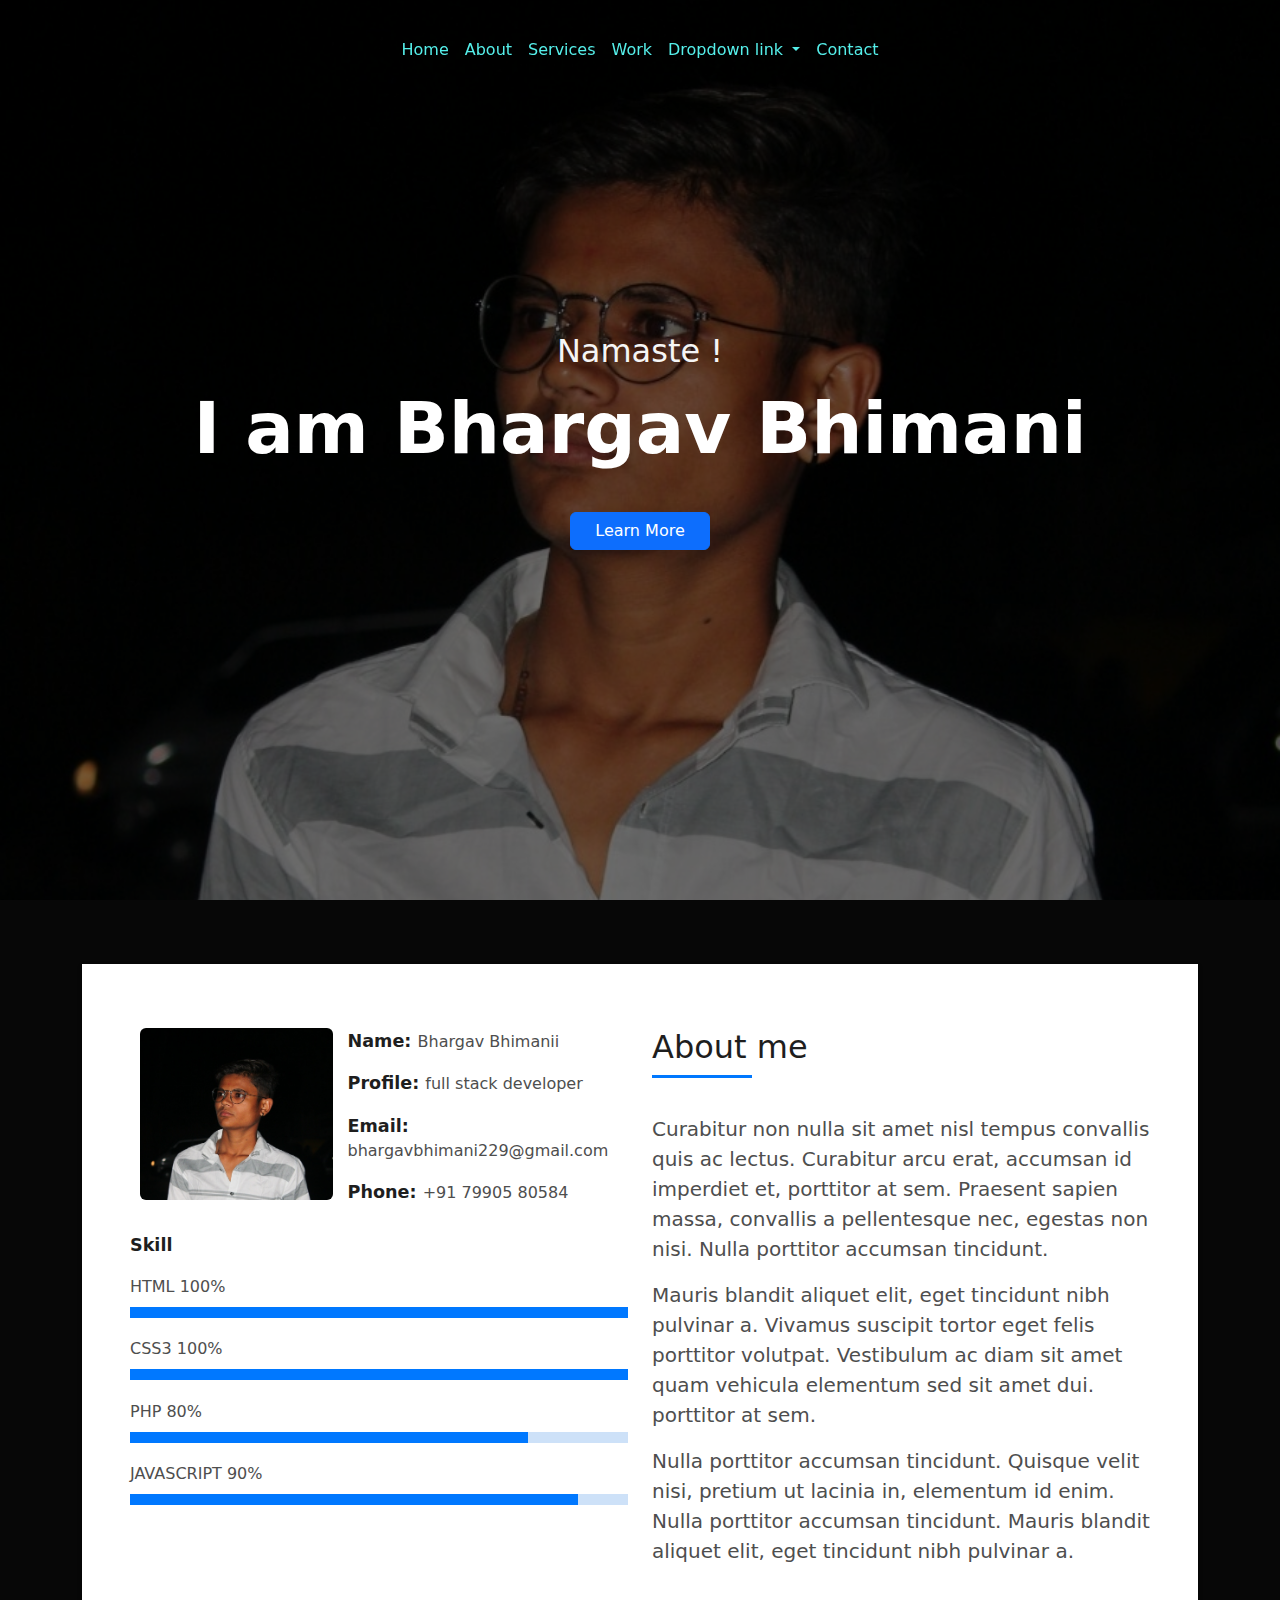
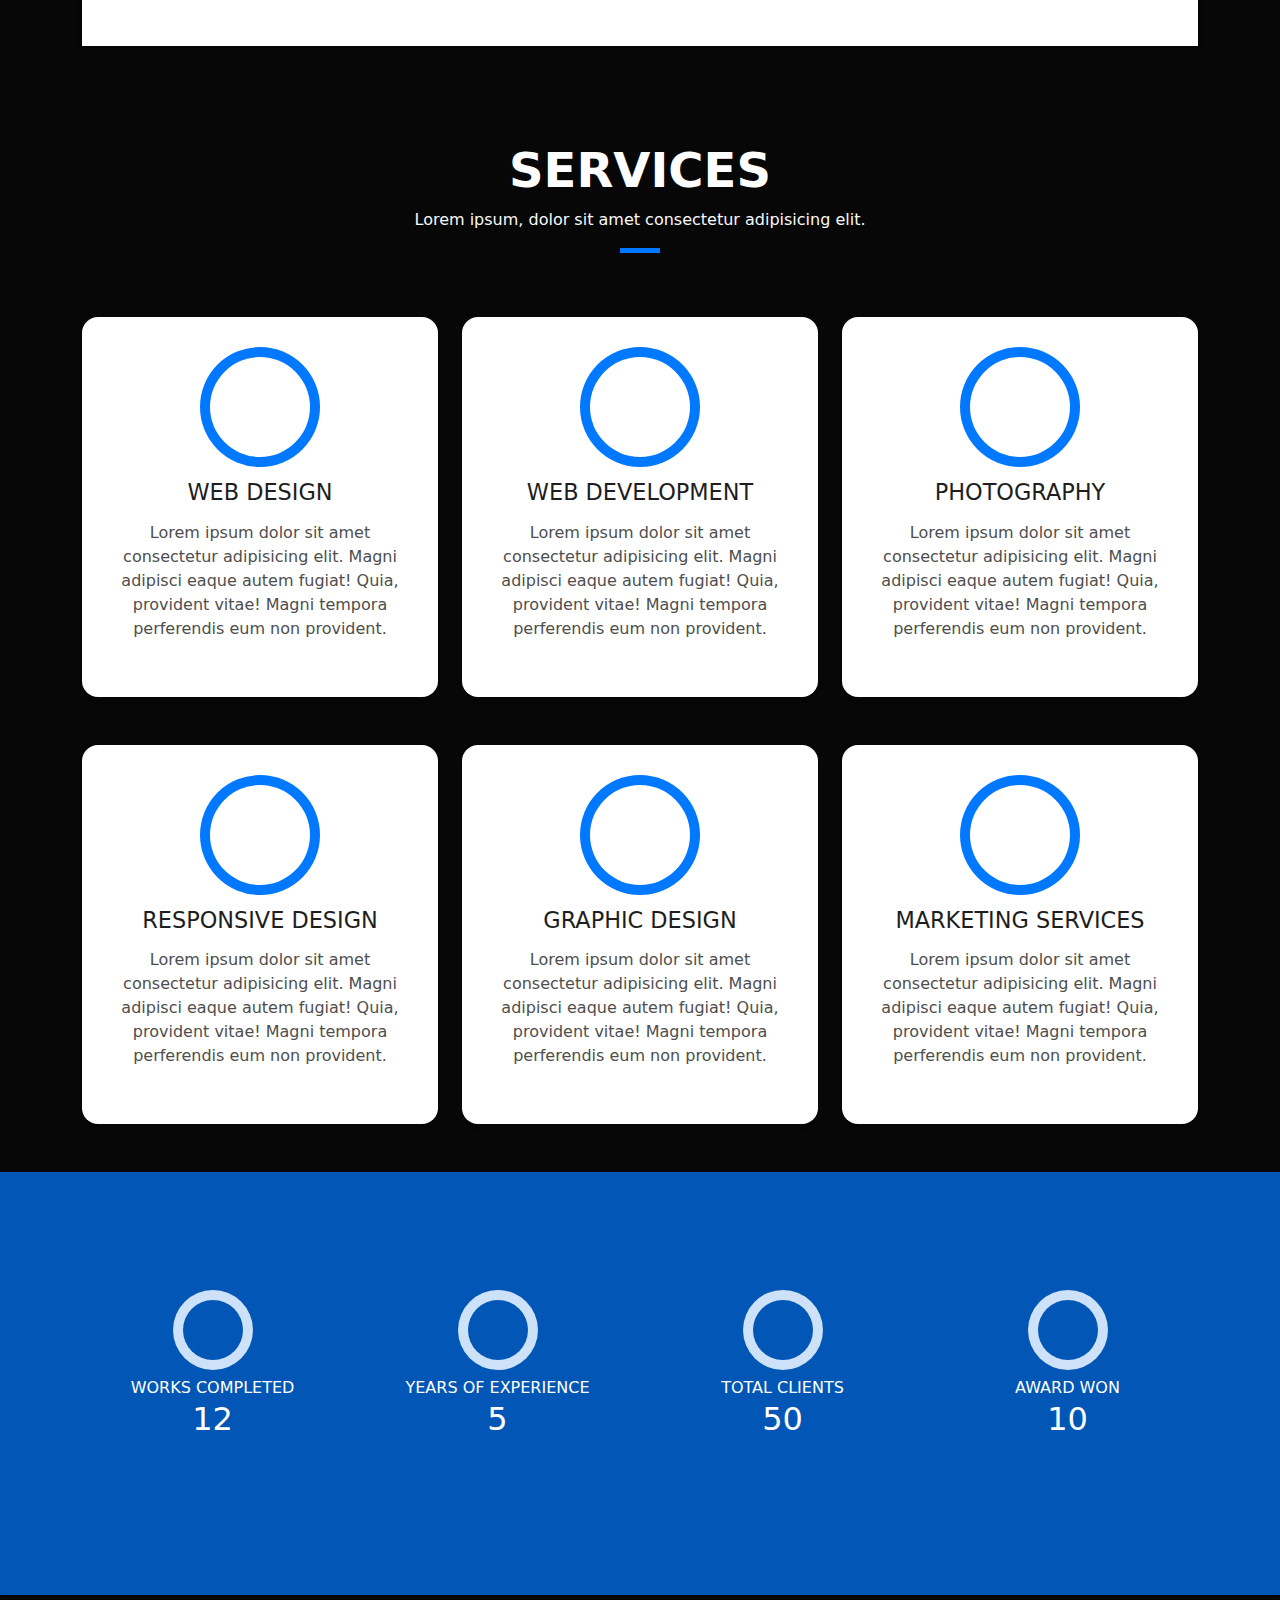
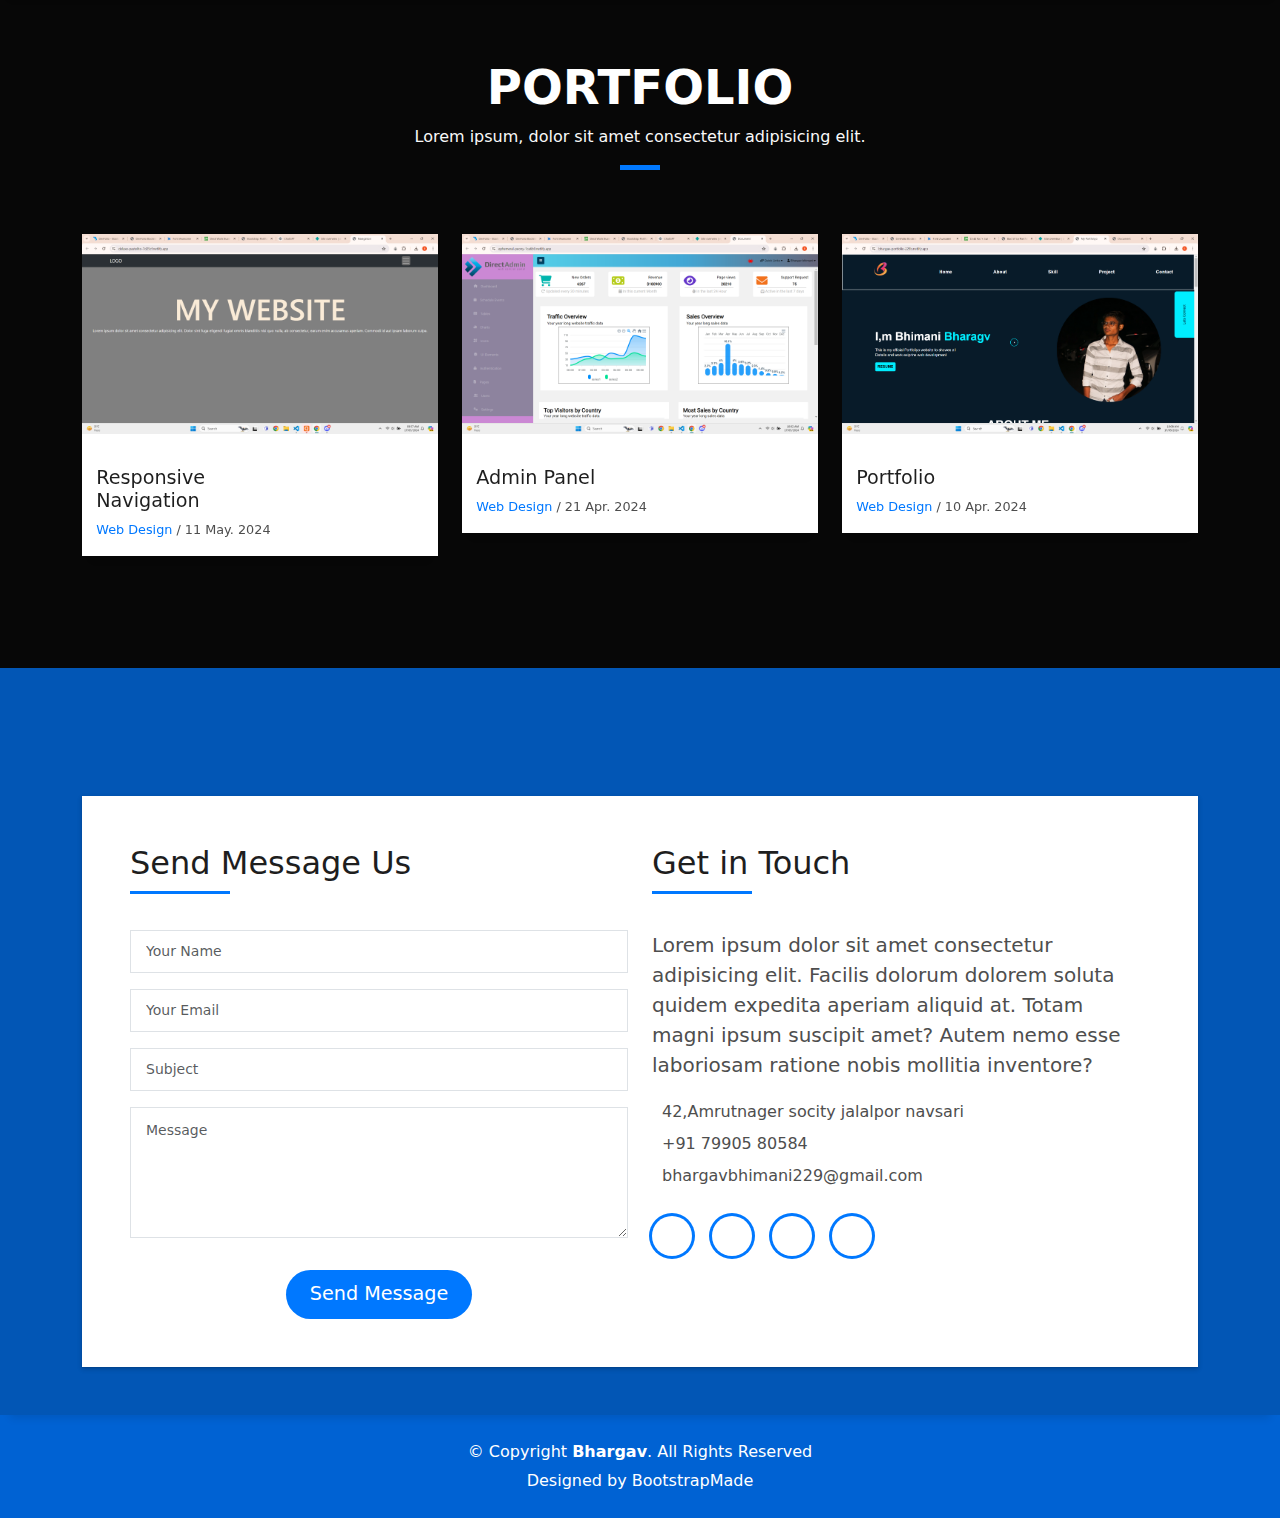
<file: demo/index.html>
<!doctype html>
<html lang="en">
  <head>
    <meta charset="utf-8">
    <meta name="viewport" content="width=device-width, initial-scale=1">
    <title>Bootstrap Portfolio </title>
    <link href="https://cdn.jsdelivr.net/npm/bootstrap@5.3.3/dist/css/bootstrap.min.css" rel="stylesheet" integrity="sha384-QWTKZyjpPEjISv5WaRU9OFeRpok6YctnYmDr5pNlyT2bRjXh0JMhjY6hW+ALEwIH" crossorigin="anonymous">
    <link rel="stylesheet" href="https://cdnjs.cloudflare.com/ajax/libs/font-awesome/6.5.2/css/all.min.css" integrity="sha512-SnH5WK+bZxgPHs44uWIX+LLJAJ9/2PkPKZ5QiAj6Ta86w+fsb2TkcmfRyVX3pBnMFcV7oQPJkl9QevSCWr3W6A==" crossorigin="anonymous" referrerpolicy="no-referrer" />
    <link rel="stylesheet" src="dist/css/jquery.animatedheadline.css">
    <link rel="stylesheet" href="./style.css">
  </head>
  <body>

      <!-- ======= Header ======= -->
  <header id="header" class="fixed-top">
    <!-- <nav class="navbar navbar-expand-lg bg-body-tertiary" id="gamete">
      <div class="container-fluid">
        <a class="navbar-brand" href="#">BHARGAV</a>
        <button class="navbar-toggler" type="button" data-bs-toggle="collapse" data-bs-target="#navbarSupportedContent" aria-controls="navbarSupportedContent" aria-expanded="false" aria-label="Toggle navigation">
          <span class="navbar-toggler-icon"></span>
        </button>
        <div class="collapse navbar-collapse z-3" id="navbarSupportedContent">
          <ul class="navbar-nav mb-2 mb-lg-0 ms-auto">
            <li class="nav-item">
              <a class="nav-link active" aria-current="page" href="#hero">Home</a>
            </li>
            <li class="nav-item">
              <a class="nav-link" href="#about">About</a>

            </li>
            <li class="nav-item">
              <a class="nav-link" href="#services">Services</a>
            </li>

            <li class="nav-item">
              <a class="nav-link" href="#work">Work</a>
            </li>

            <li class="nav-item">
              <a class="nav-link" href="#contact">Contact</a>
            </li>
            <li class="nav-item dropdown">
              <a class="nav-link dropdown-toggle" href="#" role="button" data-bs-toggle="dropdown" aria-expanded="false">
                Dropdown
              </a>
             
              <ul class="dropdown-menu">
                <li><a class="dropdown-item" href="#">Action</a></li>
                <li><a class="dropdown-item" href="#">Another action</a></li>
                <li><hr class="dropdown-divider"></li>
                <li><a class="dropdown-item" href="#">Something else here</a></li>
              </ul>
            </li>
            <li class="nav-item">
              <a class="nav-link disabled" aria-disabled="true">Disabled</a>
            </li>
          </ul>
          
        </div>
      </div>
    </nav> -->
  
    <nav id="nav" class="navbar navbar-expand-lg bg-body-tertiary justify-content-center">
      <div class="container-fluid">
        <!-- <a class="navbar-brand" href="#">Navbar</a> -->
        <button class="navbar-toggler" id="iconhem"  type="button" data-bs-toggle="collapse" data-bs-target="#navbarNavDropdown" aria-controls="navbarNavDropdown" aria-expanded="false" aria-label="Toggle navigation">
          <span class="navbar-toggler-icon" ></span>
        </button>
        <div class="collapse navbar-collapse justify-content-center" id="navbarNavDropdown">
          <ul class="navbar-nav ">
            <li class="nav-item">
              <a class="nav-link active" aria-current="page" href="#hero" id="fontcolor">Home</a>
            </li>
            <li class="nav-item">
              <a class="nav-link" id="fontcolor" href="#about">About</a>
            </li>
            <li class="nav-item">
              <a class="nav-link"  id="fontcolor" href="#services">Services</a>
            </li>
            <li class="nav-item">
              <a class="nav-link" id="fontcolor" href="#work">Work</a>
            </li>
            <li class="nav-item dropdown">
              <a class="nav-link dropdown-toggle" id="fontcolor" href="#hero" role="button" data-bs-toggle="dropdown" aria-expanded="false">
                Dropdown link
              </a>
              <ul class="dropdown-menu">
                <li><a class="dropdown-item" href="#hero">Drop Down1</a></li>
                <li><a class="dropdown-item" href="#hero">Drop Down2</a></li>
                <li><a class="dropdown-item" href="#hero">Drop Down3</a></li>
                <li><a class="dropdown-item" href="#hero">Drop Down4</a></li>
              </ul>
            </li>
            <li class="nav-item">
              <a class="nav-link" id="fontcolor" href="#contact">Contact</a>
            </li>
          </ul>
        </div>
      </div>
    </nav>
 
  </header>
  




   <!-- ======= Hero Section ======= -->
   <div id="hero" class="hero route bg-image" style="background-image: url(./20211108044225_IMG_8168.JPG)">
    <div class="overlay-itro"></div>
    <div class="hero-content display-table">
      <div class="table-cell">
        <div class="container">
          <p class="display-6 color-d">Namaste !</p>
          <h1 class="hero-title mb-4">I am Bhargav Bhimani</h1>
         
          <p class="hero-subtitle"><span class="typed" data-typed-items="Designer, Developer, Freelancer, Photographer"></span></p>
         
              <p class="pt-3"><a class="btn btn-primary btn js-scroll px-4" href="#about" role="button">Learn More</a></p>
            </div>
          </div>
        </div>
      </div>
      


   <!-- ======= About Section ======= -->
   <section id="about" class="about-mf sect-pt4 route">
    <div class="container">
      <div class="row">
        <div class="col-sm-12">
          <div class="box-shadow-full">
            <div class="row">
              <div class="col-md-6">
                <div class="row">
                  <div class="col-sm-6 col-md-5">
                    <div class="about-img">
                      <img src="./20211108044225_IMG_8168.JPG" class="img-fluid rounded b-shadow-a" alt="">
                    </div>
                  </div>
                  <div class="col-sm-6 col-md-7">
                    <div class="about-info">
                      <p><span class="title-s">Name: </span> <span>Bhargav Bhimanii</span></p>
                      <p><span class="title-s">Profile: </span> <span>full stack developer</span></p>
                      <p><span class="title-s">Email: </span> <span>bhargavbhimani229@gmail.com</span></p>
                      <p><span class="title-s">Phone: </span> <span>+91 79905  80584</span></p>
                    </div>
                  </div>
                </div>
                <div class="skill-mf">
                  <p class="title-s">Skill</p>
                  <span>HTML</span> <span class="pull-right">100%</span>
                  <div class="progress">
                    <div class="progress-bar" role="progressbar" style="width: 100%;" aria-valuenow="100" aria-valuemin="0" aria-valuemax="100"></div>
                  </div>
                  <span>CSS3</span> <span class="pull-right">100%</span>
                  <div class="progress">
                    <div class="progress-bar" role="progressbar" style="width: 100%" aria-valuenow="100" aria-valuemin="0" aria-valuemax="100"></div>
                  </div>
                  <span>PHP</span> <span class="pull-right">80%</span>
                  <div class="progress">
                    <div class="progress-bar" role="progressbar" style="width: 80%" aria-valuenow="80" aria-valuemin="0" aria-valuemax="100"></div>
                  </div>
                  <span>JAVASCRIPT</span> <span class="pull-right">90%</span>
                  <div class="progress">
                    <div class="progress-bar" role="progressbar" style="width: 90%" aria-valuenow="90" aria-valuemin="0" aria-valuemax="100"></div>
                  </div>
                </div>
              </div>
              <div class="col-md-6">
                <div class="about-me pt-4 pt-md-0">
                  <div class="title-box-2">
                    <h5 class="title-left">
                      About me
                    </h5>
                  </div>
                  <p class="lead">
                    Curabitur non nulla sit amet nisl tempus convallis quis ac lectus. Curabitur arcu erat, accumsan id
                    imperdiet et, porttitor
                    at sem. Praesent sapien massa, convallis a pellentesque nec, egestas non nisi. Nulla
                    porttitor accumsan tincidunt.
                  </p>
                  <p class="lead">
                    Mauris blandit aliquet elit, eget tincidunt nibh pulvinar a. Vivamus suscipit tortor eget felis
                    porttitor volutpat. Vestibulum
                    ac diam sit amet quam vehicula elementum sed sit amet dui. porttitor at sem.
                  </p>
                  <p class="lead">
                    Nulla porttitor accumsan tincidunt. Quisque velit nisi, pretium ut lacinia in, elementum id enim.
                    Nulla porttitor accumsan
                    tincidunt. Mauris blandit aliquet elit, eget tincidunt nibh pulvinar a.
                  </p>
                </div>
              </div>
            </div>
          </div>
        </div>
      </div>
    </div>
  </section><!-- End About Section -->

   <!-- ======= Services Section ======= -->
   <section id="services" class="services-mf pt-5 route">
    <div class="container">
      <div class="row">
        <div class="col-sm-12">
          <div class="title-box text-center">
            <h3 class="title-a">
              Services
            </h3>
            <p class="subtitle-a">
              Lorem ipsum, dolor sit amet consectetur adipisicing elit.
            </p>
            <div class="line-mf"></div>
          </div>
        </div>
      </div>
      <div class="row">
        <div class="col-md-4">
          <div class="service-box">
            <div class="service-ico">
              <span class="ico-circle"><i class="fa-solid fa-briefcase"></i></span>
            </div>
            <div class="service-content">
              <h2 class="s-title">Web Design</h2>
              <p class="s-description text-center">
                Lorem ipsum dolor sit amet consectetur adipisicing elit. Magni adipisci eaque autem fugiat! Quia,
                provident vitae! Magni
                tempora perferendis eum non provident.
              </p>
            </div>
          </div>
        </div>
        <div class="col-md-4">
          <div class="service-box">
            <div class="service-ico">
              <span class="ico-circle"><i class="fa-solid fa-clipboard-list"></i></span>
            </div>
            <div class="service-content">
              <h2 class="s-title">Web Development</h2>
              <p class="s-description text-center">
                Lorem ipsum dolor sit amet consectetur adipisicing elit. Magni adipisci eaque autem fugiat! Quia,
                provident vitae! Magni
                tempora perferendis eum non provident.
              </p>
            </div>
          </div>
        </div>
        <div class="col-md-4">
          <div class="service-box">
            <div class="service-ico">
              <span class="ico-circle"><i class="fa-solid fa-chart-column"></i></span>
            </div>
            <div class="service-content">
              <h2 class="s-title">Photography</h2>
              <p class="s-description text-center">
                Lorem ipsum dolor sit amet consectetur adipisicing elit. Magni adipisci eaque autem fugiat! Quia,
                provident vitae! Magni
                tempora perferendis eum non provident.
              </p>
            </div>
          </div>
        </div>
        <div class="col-md-4">
          <div class="service-box">
            <div class="service-ico">
              <span class="ico-circle"><i class="fa-solid fa-binoculars"></i>
            </div>
            <div class="service-content">
              <h2 class="s-title">Responsive Design</h2>
              <p class="s-description text-center">
                Lorem ipsum dolor sit amet consectetur adipisicing elit. Magni adipisci eaque autem fugiat! Quia,
                provident vitae! Magni
                tempora perferendis eum non provident.
              </p>
            </div>
          </div>
        </div>
        <div class="col-md-4">
          <div class="service-box">
            <div class="service-ico">
              <span class="ico-circle"><i class="fa-regular fa-sun"></i></span>
            </div>
            <div class="service-content">
              <h2 class="s-title">Graphic Design</h2>
              <p class="s-description text-center">
                Lorem ipsum dolor sit amet consectetur adipisicing elit. Magni adipisci eaque autem fugiat! Quia,
                provident vitae! Magni
                tempora perferendis eum non provident.
              </p>
            </div>
          </div>
        </div>
        <div class="col-md-4">
          <div class="service-box">
            <div class="service-ico">
              <span class="ico-circle"><i class="fa-solid fa-calendar-days"></i></span>
            </div>
            <div class="service-content">
              <h2 class="s-title">Marketing Services</h2>
              <p class="s-description text-center">
                Lorem ipsum dolor sit amet consectetur adipisicing elit. Magni adipisci eaque autem fugiat! Quia,
                provident vitae! Magni
                tempora perferendis eum non provident.
              </p>
            </div>
          </div>
        </div>
      </div>
    </div>
  </section><!-- End Services Section -->

  <!-- ======= Counter Section ======= -->
  <div class="section-counter paralax-mf bg-image" style="background-image: url(./desk-3139127_1280.jpg)">
    <div class="overlay-mf"></div>
    <div class="container position-relative">
      <div class="row">
        <div class="col-sm-3 col-lg-3">
          <div class="counter-box counter-box pt-4 pt-md-0">
            <div class="counter-ico">
              <span class="ico-circle"><i class="fa-solid fa-check"></i></span>
            </div>
            <div class="counter-num">
             
              <span class="counter-text">WORKS COMPLETED</span>
                <h3 class="counter" data-duration="5000">
                    12
                </h3>
            </div>
          </div>
        </div>
        <div class="col-sm-3 col-lg-3">
          <div class="counter-box pt-4 pt-md-0">
            <div class="counter-ico">
              <span class="ico-circle"><i class="fa-solid fa-book-journal-whills"></i></span>
            </div>
            <div class="counter-num">
              <span class="counter-text">YEARS OF EXPERIENCE</span>
              <h3 class="counter" data-duration="5000">
                5
            </h3>

            </div>
          </div>
        </div>
        <div class="col-sm-3 col-lg-3">
          <div class="counter-box pt-4 pt-md-0">
            <div class="counter-ico">
              <span class="ico-circle"><i class="fa-solid fa-person"></i></span>
            </div>
            <div class="counter-num">
              <span class="counter-text">TOTAL CLIENTS</span>
              <h3 class="counter" data-duration="5000">
                50
            </h3>
            </div>
          </div>
        </div>
        <div class="col-sm-3 col-lg-3">
          <div class="counter-box pt-4 pt-md-0">
            <div class="counter-ico">
              <span class="ico-circle"><i class="fa-solid fa-award"></i></span>
            </div>
            <div class="counter-num">
              <span class="counter-text">AWARD WON</span>
              <h3 class="counter" data-duration="5000">
                10
            </h3>
            </div>
          </div>
        </div>
      </div>
    </div>
  </div>
  <!-- End Counter Section -->

      <!-- ======= Portfolio Section ======= -->
      <section id="work" class="portfolio-mf sect-pt4 route">
        <div class="container">
          <div class="row">
            <div class="col-sm-12">
              <div class="title-box text-center">
                <h3 class="title-a">
                  Portfolio
                </h3>
                <p class="subtitle-a">
                  Lorem ipsum, dolor sit amet consectetur adipisicing elit.
                </p>
                <div class="line-mf"></div>
              </div>
            </div>
          </div>
          <div class="row">
            <div class="col-md-4">
              <div class="work-box">
                <a href="./Screenshot (13).png" data-gallery="portfolioGallery" class="portfolio-lightbox">
                  <div class="work-img">
                    <img src="./Screenshot (13).png" alt="" class="img-fluid">
                  </div>
                </a>
                <div class="work-content">
                  <div class="row">
                    <div class="col-sm-8">
                      <h2 class="w-title">Responsive Navigation</h2>
                      <div class="w-more">
                        <span class="w-ctegory">Web Design</span> / <span class="w-date">11 May. 2024</span>
                      </div>
                    </div>
                    <div class="col-sm-4">
                      <div class="w-like">
                        <a href="portfolio-details.html"> <span class="bi bi-plus-circle"></span></a>
                      </div>
                    </div>
                  </div>
                </div>
              </div>
            </div>
            <div class="col-md-4">
              <div class="work-box">
                <a href="./Screenshot (14).png" data-gallery="portfolioGallery" class="portfolio-lightbox">
                  <div class="work-img">
                    <img src="./Screenshot (14).png" alt="" class="img-fluid">
                  </div>
                </a>
                <div class="work-content">
                  <div class="row">
                    <div class="col-sm-8">
                      <h2 class="w-title">Admin Panel</h2>
                      <div class="w-more">
                        <span class="w-ctegory">Web Design</span> / <span class="w-date">21 Apr. 2024</span>
                      </div>
                    </div>
                    <div class="col-sm-4">
                      <div class="w-like">
                        <a href="portfolio-details.html"> <span class="bi bi-plus-circle"></span></a>
                      </div>
                    </div>
                  </div>
                </div>
              </div>
            </div>
            <div class="col-md-4">
              <div class="work-box">
                <a href="./Screenshot (15).png" data-gallery="portfolioGallery" class="portfolio-lightbox">
                  <div class="work-img">
                    <img src="./Screenshot (15).png" alt="" class="img-fluid">
                  </div>
                </a>
                <div class="work-content">
                  <div class="row">
                    <div class="col-sm-8">
                      <h2 class="w-title">Portfolio</h2>
                      <div class="w-more">
                        <span class="w-ctegory">Web Design</span> / <span class="w-date">10 Apr. 2024</span>
                      </div>
                    </div>
                    <div class="col-sm-4">
                      <div class="w-like">
                        <a href="portfolio-details.html"> <span class="bi bi-plus-circle"></span></a>
                      </div>
                    </div>
                  </div>
                </div>
              </div>
            </div>
           
          </div>
        </div>
      </section><!-- End Portfolio Section -->

    <!-- ======= Contact Section ======= -->
    <section id="contact" class="paralax-mf footer-paralax bg-image sect-mt4 route" style="background-image: url(./work-5.jpg)">
      <div class="overlay-mf"></div>
      <div class="container">
        <div class="row">
          <div class="col-sm-12">
            <div class="contact-mf">
              <div id="contact" class="box-shadow-full">
                <div class="row">
                  <div class="col-md-6">
                    <div class="title-box-2">
                      <h5 class="title-left">
                        Send Message Us
                      </h5>
                    </div>
                    <div>
                      <form  role="form" class="php-email-form">
                        <div class="row">
                          <div class="col-md-12 mb-3">
                            <div class="form-group">
                              <input type="text" name="name" class="form-control" id="name" placeholder="Your Name" required>
                            </div>
                          </div>
                          <div class="col-md-12 mb-3">
                            <div class="form-group">
                              <input type="email" class="form-control" name="email" id="email" placeholder="Your Email" required>
                            </div>
                          </div>
                          <div class="col-md-12 mb-3">
                            <div class="form-group">
                              <input type="text" class="form-control" name="subject" id="subject" placeholder="Subject" required>
                            </div>
                          </div>
                          <div class="col-md-12">
                            <div class="form-group">
                              <textarea class="form-control" name="message" rows="5" placeholder="Message" required></textarea>
                            </div>
                          </div>
                          <div class="col-md-12 text-center my-3">
                            <div class="loading">Loading</div>
                            <div class="error-message"></div>
                            <div class="sent-message">Your message has been sent. Thank you!</div>
                          </div>
                          <div class="col-md-12 text-center">
                            <button type="submit" class="button button-a button-big button-rouded">Send Message</button>
                          </div>
                        </div>
                      </form>
                    </div>
                  </div>
                  <div class="col-md-6">
                    <div class="title-box-2 pt-4 pt-md-0">
                      <h5 class="title-left">
                        Get in Touch
                      </h5>
                    </div>
                    <div class="more-info">
                      <p class="lead">
                        Lorem ipsum dolor sit amet consectetur adipisicing elit. Facilis dolorum dolorem soluta quidem
                        expedita aperiam aliquid at.
                        Totam magni ipsum suscipit amet? Autem nemo esse laboriosam ratione nobis
                        mollitia inventore?
                      </p>
                      <ul class="list-ico">
                        <li><span class="bi bi-geo-alt"></span> 42,Amrutnager socity jalalpor navsari</li>
                        <li><span class="bi bi-phone"></span>+91 79905 80584</li>
                        <li><span class="bi bi-envelope"></span> bhargavbhimani229@gmail.com</li>
                      </ul>
                    </div>
                    <div class="socials">
                      <ul>
                        <li><a href=""><span class="ico-circle"><i class="fa-brands fa-facebook"></i></span></a></li>
                        <li><a href=""><span class="ico-circle"><i class="fa-brands fa-instagram"></i></span></a></li>
                        <li><a href=""><span class="ico-circle"><i class="fa-brands fa-twitter"></i></span></a></li>
                        <li><a href=""><span class="ico-circle"><i class="fa-brands fa-linkedin"></i></span></a></li>
                      </ul>
                    </div>
                  </div>
                </div>
              </div>
            </div>
          </div>
        </div>
      </div>
    </section><!-- End Contact Section -->

     <!-- ======= Footer ======= -->
  <footer>
    <div class="container">
      <div class="row">
        <div class="col-sm-12">
          <div class="copyright-box">
            <p class="copyright">&copy; Copyright <strong>Bhargav</strong>. All Rights Reserved</p>
            <div class="credits">
              Designed by BootstrapMade
            </div>
          </div>
        </div>
      </div>
    </div>
  </footer><!-- End  Footer -->

  
    
    <script src="https://cdn.jsdelivr.net/npm/@popperjs/core@2.11.8/dist/umd/popper.min.js" integrity="sha384-I7E8VVD/ismYTF4hNIPjVp/Zjvgyol6VFvRkX/vR+Vc4jQkC+hVqc2pM8ODewa9r" crossorigin="anonymous"></script>
    <script src="https://cdn.jsdelivr.net/npm/bootstrap@5.3.3/dist/js/bootstrap.min.js" integrity="sha384-0pUGZvbkm6XF6gxjEnlmuGrJXVbNuzT9qBBavbLwCsOGabYfZo0T0to5eqruptLy" crossorigin="anonymous"></script>
    <script src="https://cdnjs.cloudflare.com/ajax/libs/jquery/3.7.1/jquery.min.js" integrity="sha512-v2CJ7UaYy4JwqLDIrZUI/4hqeoQieOmAZNXBeQyjo21dadnwR+8ZaIJVT8EE2iyI61OV8e6M8PP2/4hpQINQ/g==" crossorigin="anonymous" referrerpolicy="no-referrer"></script>
    <script src="./count-up-speed/counter.min.js"></script>
    <!-- <script src="/path/to/counter.min.js"></script> -->
    <script src="./script.js"></script>
    
  </body>
</html>
</file>
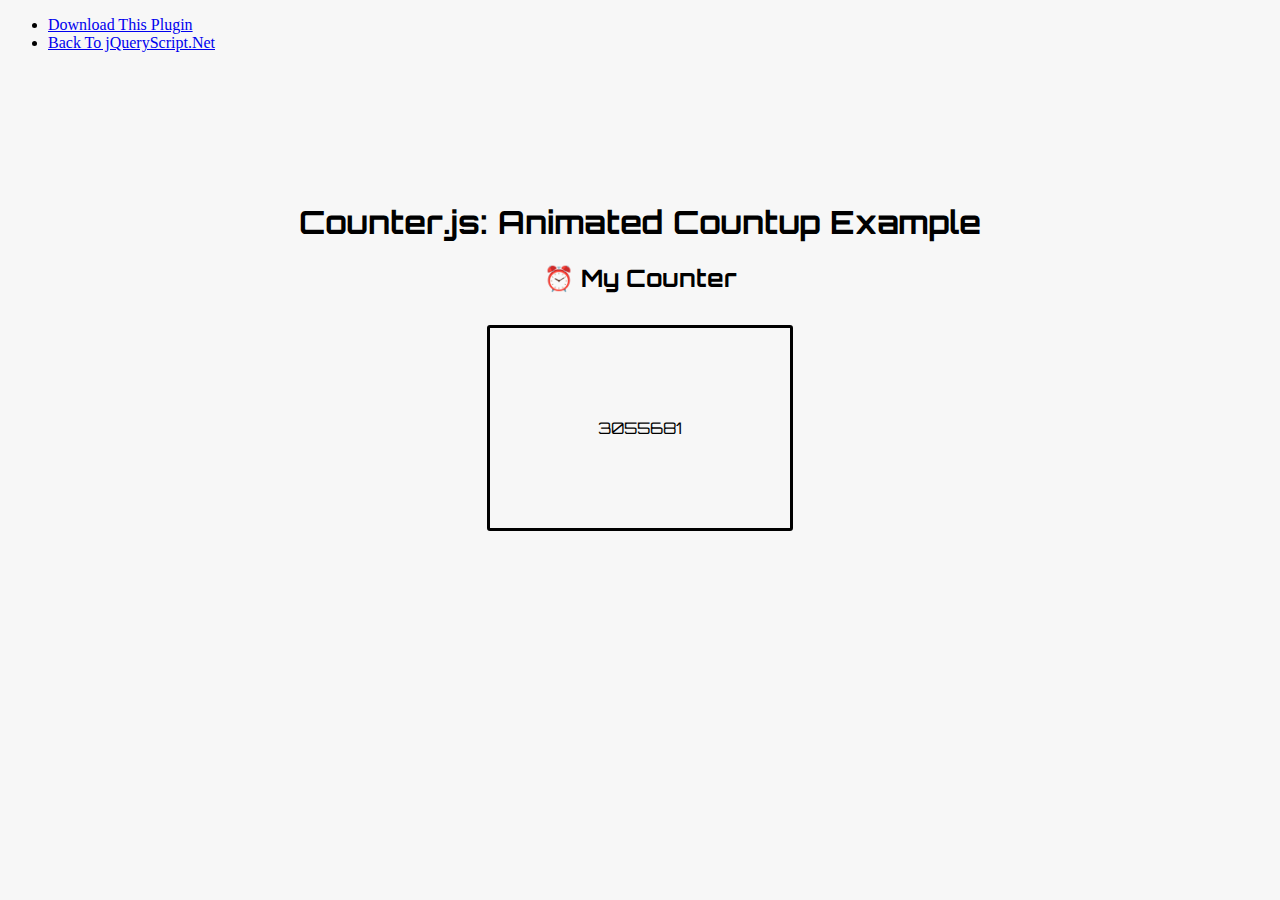
<file: demo/count-up-speed/index.html>
<!doctype html>
<html>
<head>
<meta charset="utf-8">
<meta http-equiv="X-UA-Compatible" content="IE=edge,chrome=1">
<meta name="viewport" content="width=device-width, initial-scale=1, shrink-to-fit=no">
<title>Counter.js: Animated Countup Example</title>
<link href="https://www.jqueryscript.net/css/jquerysctipttop.css" rel="stylesheet" type="text/css">
<link href="https://fonts.googleapis.com/css?family=Orbitron:300,400,700" rel="stylesheet">
<style>
  body { background-color: #f7f7f7; }
  .container { margin: 150px auto; max-width: 960px; text-align: center;font-family: 'Orbitron';  }
  .counter { max-width:300px;height: 200px; line-height: 200px; border: 3px solid #000; border-radius: 3px; margin: 2rem auto; }
</style>
</head>

<body><div id="jquery-script-menu">
<div class="jquery-script-center">
<ul>
<li><a href="https://www.jqueryscript.net/other/count-up-speed.html">Download This Plugin</a></li>
<li><a href="https://www.jqueryscript.net/">Back To jQueryScript.Net</a></li>
</ul><div id="carbon-block"></div>
<div class="jquery-script-ads"><script type="text/javascript"><!--
google_ad_client = "ca-pub-2783044520727903";
/* jQuery_demo */
google_ad_slot = "2780937993";
google_ad_width = 728;
google_ad_height = 90;
//-->
</script>
<script type="text/javascript"
src="https://pagead2.googlesyndication.com/pagead/show_ads.js">
</script></div>
<div class="jquery-script-clear"></div>
</div>
</div>
  <div class="container">
    <h1>Counter.js: Animated Countup Example</h1>
    <h2>⏰ My Counter</h2>
<div class="counter"
    data-duration="2000">
    12345678
</div>
  </div>
<script src="https://code.jquery.com/jquery-1.12.4.min.js"></script>
<script src="counter.min.js"></script>
<script type="text/javascript">

  var _gaq = _gaq || [];
  _gaq.push(['_setAccount', 'UA-36251023-1']);
  _gaq.push(['_setDomainName', 'jqueryscript.net']);
  _gaq.push(['_trackPageview']);

  (function() {
    var ga = document.createElement('script'); ga.type = 'text/javascript'; ga.async = true;
    ga.src = ('https:' == document.location.protocol ? 'https://ssl' : 'http://www') + '.google-analytics.com/ga.js';
    var s = document.getElementsByTagName('script')[0]; s.parentNode.insertBefore(ga, s);
  })();

</script>
<script>
try {
  fetch(new Request("https://pagead2.googlesyndication.com/pagead/js/adsbygoogle.js", { method: 'HEAD', mode: 'no-cors' })).then(function(response) {
    return true;
  }).catch(function(e) {
    var carbonScript = document.createElement("script");
    carbonScript.src = "//cdn.carbonads.com/carbon.js?serve=CK7DKKQU&placement=wwwjqueryscriptnet";
    carbonScript.id = "_carbonads_js";
    document.getElementById("carbon-block").appendChild(carbonScript);
  });
} catch (error) {
  console.log(error);
}
</script>
</body>
</html>
</file>
<file: demo/style.css>
body {
  background-color: #070707;
  color: #4e4e4e;
}

h1,
h2,
h3,
h4,
h5,
h6 {
  color: #1e1e1e;
}

a {
  color: #1e1e1e;
  text-decoration: none;
  transition: all 0.5s ease-in-out;
}

a:hover {
  color: #0078ff;
  text-decoration: none;
  transition: all 0.5s ease-in-out;
}

.p-r {
  position: relative;
}

.color-a {
  text-decoration: none;
  color: #0078ff;
}

.color-d {
  color: #f5f5f5;
}

.color-text-a {
  text-decoration: none;
  color: #4e4e4e;
}

.box-shadow,
.card-blog,
.work-box,
.service-box,
.paralax-mf {
  box-shadow: 0 13px 8px -10px rgba(0, 0, 0, 0.1);
}

.box-shadow-a,
.button:hover {
  text-decoration: none;
  box-shadow: 0 0 0 4px #cde1f8;
}

.display-5 {
  font-size: 2.5rem;
  font-weight: 300;
  line-height: 1.1;
}

.display-6 {
  font-size: 2rem;
  font-weight: 300;
  line-height: 1.1;
}

.avatar {
  width: 32px;
  height: 32px;
  margin-right: 4px;
  overflow: hidden;
}

.bg-image {
  background-repeat: no-repeat;
  background-attachment: fixed;
  background-size: cover;
  background-position: center center;
}

@media (max-width: 1024px) {
  .bg-image {
    background-attachment: scroll;
  }
}

.overlay-mf {
  background-color: #0078ff;
}

.overlay-mf {
  position: absolute;
  top: 0;
  left: 0px;
  padding: 0;
  height: 100%;
  width: 100%;
  opacity: 0.7;
}

.paralax-mf {
  position: relative;
  padding: 8rem 0;
}

.display-table {
  width: 100%;
  height: 100%;
  display: table;
}

.table-cell {
  display: table-cell;
  vertical-align: middle;
}

/*--/ Sections /--*/
.sect-4 {
  padding: 4rem 0;
}

.sect-pt4 {
  padding-top: 4rem;
}

.sect-mt4 {
  margin-top: 4rem;
}

/*--/ Title s /--*/
.title-s {
  font-weight: 600;
  color: #1e1e1e;
  font-size: 1.1rem;
}

/*--/ Title A /--*/
.title-box {
  margin-bottom: 4rem;
}

.title-a {
  text-decoration: none;
  font-size: 3rem;
  font-weight: bold;
  text-transform: uppercase;
  color: #eee;
}

.subtitle-a {
  text-decoration: none;
  color: #f9f9f9;
}

.line-mf {
  width: 40px;
  height: 5px;
  background-color: #0078ff;
  margin: 0 auto;
}

/*--/ Title Left /--*/
.title-box-2 {
  margin-bottom: 3rem;
}

.title-left {
  font-size: 2rem;
  position: relative;
}

.title-left:before {
  content: "";
  position: absolute;
  height: 3px;
  background-color: #0078ff;
  width: 100px;
  bottom: -12px;
}

/*------/ Box /------*/
.box-pl2 {
  padding-left: 2rem;
}

.box-shadow-full {
  padding: 3rem 1.25rem;
  position: relative;
  background-color: #fff;
  margin-bottom: 3rem;
  z-index: 2;
  box-shadow: 0 1px 1px 0 rgba(0, 0, 0, 0.06), 0 2px 5px 0 rgba(0, 0, 0, 0.2);
}

@media (min-width: 768px) {
  .box-shadow-full {
    padding: 3rem;
  }
}

/*------/ Socials /------*/
.socials {
  padding: 1.5rem 0;
}

.socials ul li {
  display: inline-block;
}

.socials .ico-circle {
  height: 40px;
  width: 40px;
  font-size: 1.2rem;
  border-radius: 50%;
  line-height: 1.6;
  margin: 0 15px 0 0;
  box-shadow: 0 0 0 3px #0078ff;
  transition: all 500ms ease;
}

.socials .ico-circle:hover {
  background-color: #0078ff;
  color: #fff;
  box-shadow: 0 0 0 3px #cde1f8;
  transition: all 500ms ease;
}

/*------/ Ul resect /------*/
.ul-resect,
.widget-tags ul,
.widget-sidebar .list-sidebar,
.box-comments .list-comments,
.blog-wrapper .post-meta ul,
.list-ico,
.socials ul {
  list-style: none;
  padding-left: 0;
  margin-bottom: 0;
}

.list-ico {
  line-height: 2;
}

.list-ico span {
  color: #0078ff;
  margin-right: 10px;
}

/*------/ Ico Circle /------*/
.ico-circle {
  height: 100px;
  width: 100px;
  font-size: 2rem;
  border-radius: 50%;
  line-height: 1.55;
  margin: 0 auto;
  text-align: center;
  box-shadow: 0 0 0 10px #0078ff;
  display: block;
}

/*------/ Owl Carousel /------*/
.owl-theme .owl-dots {
  text-align: center;
  margin-top: 18px;
}

.owl-theme .owl-dots .owl-dot {
  display: inline-block;
}

.owl-theme .owl-dots .owl-dot span {
  width: 18px;
  height: 7px;
  margin: 5px 5px;
  background: #cde1f8;
  border: 0px solid #cde1f8;
  display: block;
  transition: all 0.6s ease-in-out;
  cursor: pointer;
}

.owl-theme .owl-dots .owl-dot:hover span {
  background-color: #cde1f8;
}

.owl-theme .owl-dots .owl-dot.active span {
  background-color: #1B1B1B;
  width: 25px;
}

/*--/ Scrolltop s /--*/
.scrolltop-mf {
  position: relative;
  display: none;
}

.scrolltop-mf span {
  z-index: 999;
  position: fixed;
  width: 42px;
  height: 42px;
  background-color: #0078ff;
  opacity: 0.7;
  font-size: 1.6rem;
  line-height: 1.5;
  text-align: center;
  color: #fff;
  top: auto;
  left: auto;
  right: 30px;
  bottom: 50px;
  cursor: pointer;
  border-radius: 50%;
}

/*--------------------------------------------------------------
# Back to top button
--------------------------------------------------------------*/
.back-to-top {
  position: fixed;
  visibility: hidden;
  opacity: 0;
  right: 15px;
  bottom: 15px;
  z-index: 996;
  background: #0078ff;
  width: 40px;
  height: 40px;
  border-radius: 50px;
  transition: all 0.4s;
}

.back-to-top i {
  font-size: 28px;
  color: #fff;
  line-height: 0;
}

.back-to-top:hover {
  background: #298eff;
  color: #fff;
}

.back-to-top.active {
  visibility: visible;
  opacity: 1;
}

/*------/ Prelaoder /------*/
#preloader {
  position: fixed;
  top: 0;
  left: 0;
  right: 0;
  bottom: 0;
  z-index: 9999;
  overflow: hidden;
  background: #fff;
}

#preloader:before {
  content: "";
  position: fixed;
  top: calc(50% - 30px);
  left: calc(50% - 30px);
  border: 6px solid #f2f2f2;
  border-top: 6px solid #0078ff;
  border-radius: 50%;
  width: 60px;
  height: 60px;
  animation: animate-preloader 1s linear infinite;
}

@keyframes animate-preloader {
  0% {
    transform: rotate(0deg);
  }

  100% {
    transform: rotate(360deg);
  }
}

/*------/ Button /------*/
.button {
  display: inline-block;
  padding: 0.3rem 0.6rem;
  text-align: center;
  vertical-align: middle;
  -webkit-user-select: none;
  -moz-user-select: none;
  user-select: none;
  font-size: 1rem;
  border-radius: 0.3rem;
  border: 1px solid transparent;
  transition: all 500ms ease;
  cursor: pointer;
}

.button:focus {
  outline: 0;
}

.button:hover {
  background-color: #0062d3;
  color: #fff;
  transition: all 500ms ease;
}

.button-a {
  text-decoration: none;
  background-color: #0078ff;
  color: #fff;
  border-color: #cde1f8;
}

.button-big {
  padding: 0.9rem 2.3rem;
  font-size: 1.2rem;
}

.button-rouded {
  border-radius: 5rem;
}

.btn-lg {
  padding: 0.5rem 1rem;
  font-size: 1.25rem;
  line-height: 1.5;
  border-radius: 0.3rem;
}

/*--------------------------------------------------------------
# Header
--------------------------------------------------------------*/
#header {
  transition: all 0.5s;
  /* height: 55px; */
  z-index: 997;
  /* padding: 20px 0 ; */
  background-color: #eee;
}

#header .logo {
  font-size: 28px;
  margin: 0;
  padding: 0;
  font-weight: 600;
  letter-spacing: 1px;
}

#header .logo a {
  color: #fff;
}

#header .logo img {
  /* max-height: 40px; */
}

#header.header-scrolled {
  background: rgba(0, 0, 0, 0.9);
  /* padding: 12px 0; */
}



#nav{
 background-color: #070707;
  position: fixed;
  z-index: 10;
  width: 100%;
  height: 100px ;
  background-position: center;
  background-repeat: no-repeat;
  background-size: cover;
  background: transparent !important;
}
.active{
  /* color: #ffb727 !important; */
}

.nav-link:hover{
  color: #e6bf24 !important;
  cursor: pointer !important;
}

#fontcolor{
  color: #55efea;
}

#iconhem{
  color:#e6bf24 !important ;
}

/*--------------------------------------------------------------
# Hero Section
--------------------------------------------------------------*/
.hero {
  height: 100vh;
  position: relative;
  color: #fff;
  /* z-index: -1; */
}

.hero .hero-content {
  text-align: center;
  position: absolute;
}

.hero .overlay-itro {
  background-color: rgba(0, 0, 0, 0.6);
  position: absolute;
  top: 0;
  left: 0px;
  padding: 0;
  height: 100%;
  width: 100%;
  opacity: 0.9;
}

.hero .hero-title {
  color: #fff;
  font-weight: 600;
  font-size: 3rem;
}

#hero{
  background-position: center !;
  background-size: cover !important;
}

@media (min-width: 768px) {
  .hero .hero-title {
    font-size: 4.5rem;
  }
}

.hero .hero-subtitle {
  font-size: 1.5rem;
  font-weight: 600;
}

@media (min-width: 768px) {
  .hero .hero-subtitle {
    font-size: 2.5rem;
  }
}

.hero .text-slider-items {
  display: none;
}

.hero-single {
  height: 350px;
}

.hero-single .hero-content {
  margin-top: 30px;
}

.hero-single .hero-title {
  text-transform: uppercase;
  font-size: 3rem;
}

@media (min-width: 768px) {
  .hero-single .hero-title {
    font-size: 3.5rem;
  }
}

.hero-single .breadcrumb {
  background-color: transparent;
  color: #0078ff;
}

.hero-single .breadcrumb .breadcrumb-item:before {
  color: #cde1f8;
}

.hero-single .breadcrumb .breadcrumb-item.active {
  color: #cde1f8;
}

.hero-single .breadcrumb a {
  color: #fff;
}

/*--------------------------------------------------------------
# About
--------------------------------------------------------------*/
.about-mf .box-shadow-full {
  padding-top: 4rem;
  padding-bottom: 4rem;
}

.about-mf .about-img {
  margin-bottom: 2rem;
}

.about-mf .about-img img {
  margin-left: 10px;
}

@media (min-width: 767px) {
  .about-mf .box-pl2 {
    margin-top: 3rem;
    padding-left: 0rem;
  }
}

.skill-mf span {
  color: #4e4e4e;
}

.skill-mf .progress {
  background-color: #cde1f8;
  margin: 0.5rem 0 1.2rem 0;
  border-radius: 0;
  height: 0.7rem;
}

.skill-mf .progress .progress-bar {
  height: 0.7rem;
  background-color: #0078ff;
}

/*--------------------------------------------------------------
# Services
--------------------------------------------------------------*/
.service-box {
  background-color: #fff;
  padding: 2.5rem 1.3rem;
  border-radius: 1rem;
  margin-bottom: 3rem;
  text-align: center;
}

.service-box:hover .ico-circle {
  transition: all 500ms ease;
  color: #fff;
  background-color: #0078ff;
  box-shadow: 0 0 0 10px #cde1f8;
}

.service-box .service-ico {
  margin-bottom: 1rem;
  color: #1e1e1e;
}

.service-box .ico-circle {
  transition: all 500ms ease;
  display: inline-flex;
  align-items: center;
  justify-content: center;
}

.service-box .ico-circle i {
  line-height: 0;
  font-size: 40px;
}

.service-box .s-title {
  font-size: 1.4rem;
  text-transform: uppercase;
  text-align: center;
  padding: 0.4rem 0;
}

.service-box .s-description {
  color: #4e4e4e;
}

/*--------------------------------------------------------------
# Counter
--------------------------------------------------------------*/
.counter-box {
  color: #fff;
  text-align: center;
}
h3 {
  color: #fff !important;
  text-align: center;
}

@media (min-width: 577px) {
  .counter-box {
    margin-bottom: 1.8rem;
  }
}

.counter-ico {
  margin-bottom: 1rem;
}

.counter-ico .ico-circle {
  height: 60px;
  width: 60px;
  line-height: 1.5;
  box-shadow: 0 0 0 10px #cde1f8;
}

.counter-num .counter {
  font-size: 2rem;
  margin-bottom: 0;
}

/*--------------------------------------------------------------
# Portfolio
--------------------------------------------------------------*/
.work-box {
  margin-bottom: 3rem;
  -webkit-backface-visibility: hidden;
  backface-visibility: hidden;
  background-color: #fff;
}

.work-box:hover img {
  transform: scale(1.3);
}

.work-img {
  display: block;
  overflow: hidden;
}

.work-img img {
  transition: all 1s;
}

.work-content {
  padding: 2rem 3% 1rem 4%;
}

.work-content .w-more {
  color: #4e4e4e;
  font-size: 0.8rem;
}

.work-content .w-more .w-ctegory {
  color: #0078ff;
}

.work-content .w-like {
  font-size: 2.5rem;
  color: #0078ff;
  float: right;
}

.work-content .w-like a {
  color: #0078ff;
}

.work-content .w-like .num-like {
  font-size: 0.7rem;
}

.w-title {
  font-size: 1.2rem;
}

/*--------------------------------------------------------------
# Portfolio Details
--------------------------------------------------------------*/
.portfolio-details {
  padding-top: 40px;
}

.portfolio-details .portfolio-details-slider img {
  width: 100%;
}

.portfolio-details .portfolio-details-slider .swiper-pagination {
  margin-top: 20px;
  position: relative;
}

.portfolio-details .portfolio-details-slider .swiper-pagination .swiper-pagination-bullet {
  width: 12px;
  height: 12px;
  background-color: #fff;
  opacity: 1;
  border: 1px solid #0078ff;
}

.portfolio-details .portfolio-details-slider .swiper-pagination .swiper-pagination-bullet-active {
  background-color: #0078ff;
}

.portfolio-details .portfolio-info {
  padding: 30px;
  box-shadow: 0px 0 30px rgba(78, 78, 78, 0.08);
}

.portfolio-details .portfolio-info h3 {
  font-size: 22px;
  font-weight: 700;
  margin-bottom: 20px;
  padding-bottom: 20px;
  border-bottom: 1px solid #eee;
}

.portfolio-details .portfolio-info ul {
  list-style: none;
  padding: 0;
  font-size: 15px;
}

.portfolio-details .portfolio-info ul li+li {
  margin-top: 10px;
}

.portfolio-details .portfolio-description {
  padding-top: 30px;
}

.portfolio-details .portfolio-description h2 {
  font-size: 26px;
  font-weight: 700;
  margin-bottom: 20px;
}

.portfolio-details .portfolio-description p {
  padding: 0;
}

/*--------------------------------------------------------------
# Contact
--------------------------------------------------------------*/
.footer-paralax {
  padding: 4rem 0 0 0;
}

.contact-mf {
  margin-top: 4rem;
}

@media (min-width: 767px) {
  .contact-mf .box-pl2 {
    margin-top: 3rem;
    padding-left: 0rem;
  }
}

.php-email-form .error-message {
  display: none;
  color: #fff;
  background: #ed3c0d;
  text-align: center;
  padding: 15px;
  font-weight: 600;
}

.php-email-form .sent-message {
  display: none;
  color: #fff;
  background: #18d26e;
  text-align: center;
  padding: 15px;
  font-weight: 600;
}

.php-email-form .loading {
  display: none;
  background: #fff;
  text-align: center;
  padding: 15px;
}

.php-email-form .loading:before {
  content: "";
  display: inline-block;
  border-radius: 50%;
  width: 24px;
  height: 24px;
  margin: 0 10px -6px 0;
  border: 3px solid #18d26e;
  border-top-color: #eee;
  animation: animate-loading 1s linear infinite;
}

.php-email-form input,
.php-email-form textarea {
  border-radius: 0;
  box-shadow: none;
  font-size: 14px;
}

.php-email-form input:focus,
.php-email-form textarea:focus {
  border-color: #0078ff;
}

.php-email-form input {
  padding: 10px 15px;
}

.php-email-form textarea {
  padding: 12px 15px;
  margin-bottom: 0;
}

.php-email-form button[type=submit] {
  background: #0078ff;
  border: 0;
  padding: 10px 24px;
  color: #fff;
  transition: 0.4s;
}

.php-email-form button[type=submit]:hover {
  background: #3393ff;
}

@keyframes animate-loading {
  0% {
    transform: rotate(0deg);
  }

  100% {
    transform: rotate(360deg);
  }
}



/*------/ Comments /------*/
.box-comments .list-comments li {
  padding-bottom: 40px;
}

.box-comments .list-comments .comment-avatar {
  display: table-cell;
  vertical-align: top;
}

.box-comments .list-comments .comment-avatar img {
  width: 80px;
  height: 80px;
}

.box-comments .list-comments .comment-author {
  font-size: 1.3rem;
}

@media (min-width: 768px) {
  .box-comments .list-comments .comment-author {
    font-size: 1.5rem;
  }
}

.box-comments .list-comments .comment-details {
  display: table-cell;
  vertical-align: top;
  padding-left: 25px;
}

.box-comments .list-comments a {
  color: #0078ff;
}

.box-comments .list-comments span {
  color: #1e1e1e;
  font-style: italic;
}

.box-comments .comment-children {
  margin-left: 40px;
}



/*--------------------------------------------------------------
# Footer
--------------------------------------------------------------*/
footer {
  text-align: center;
  color: #fff;
  padding: 25px 0;
  background: #0062d3;
}

footer .copyright {
  margin-bottom: 0.3rem;
}

footer .credits {
  margin-bottom: 0;
}

footer .credits a {
  color: #fff;
}
</file>
